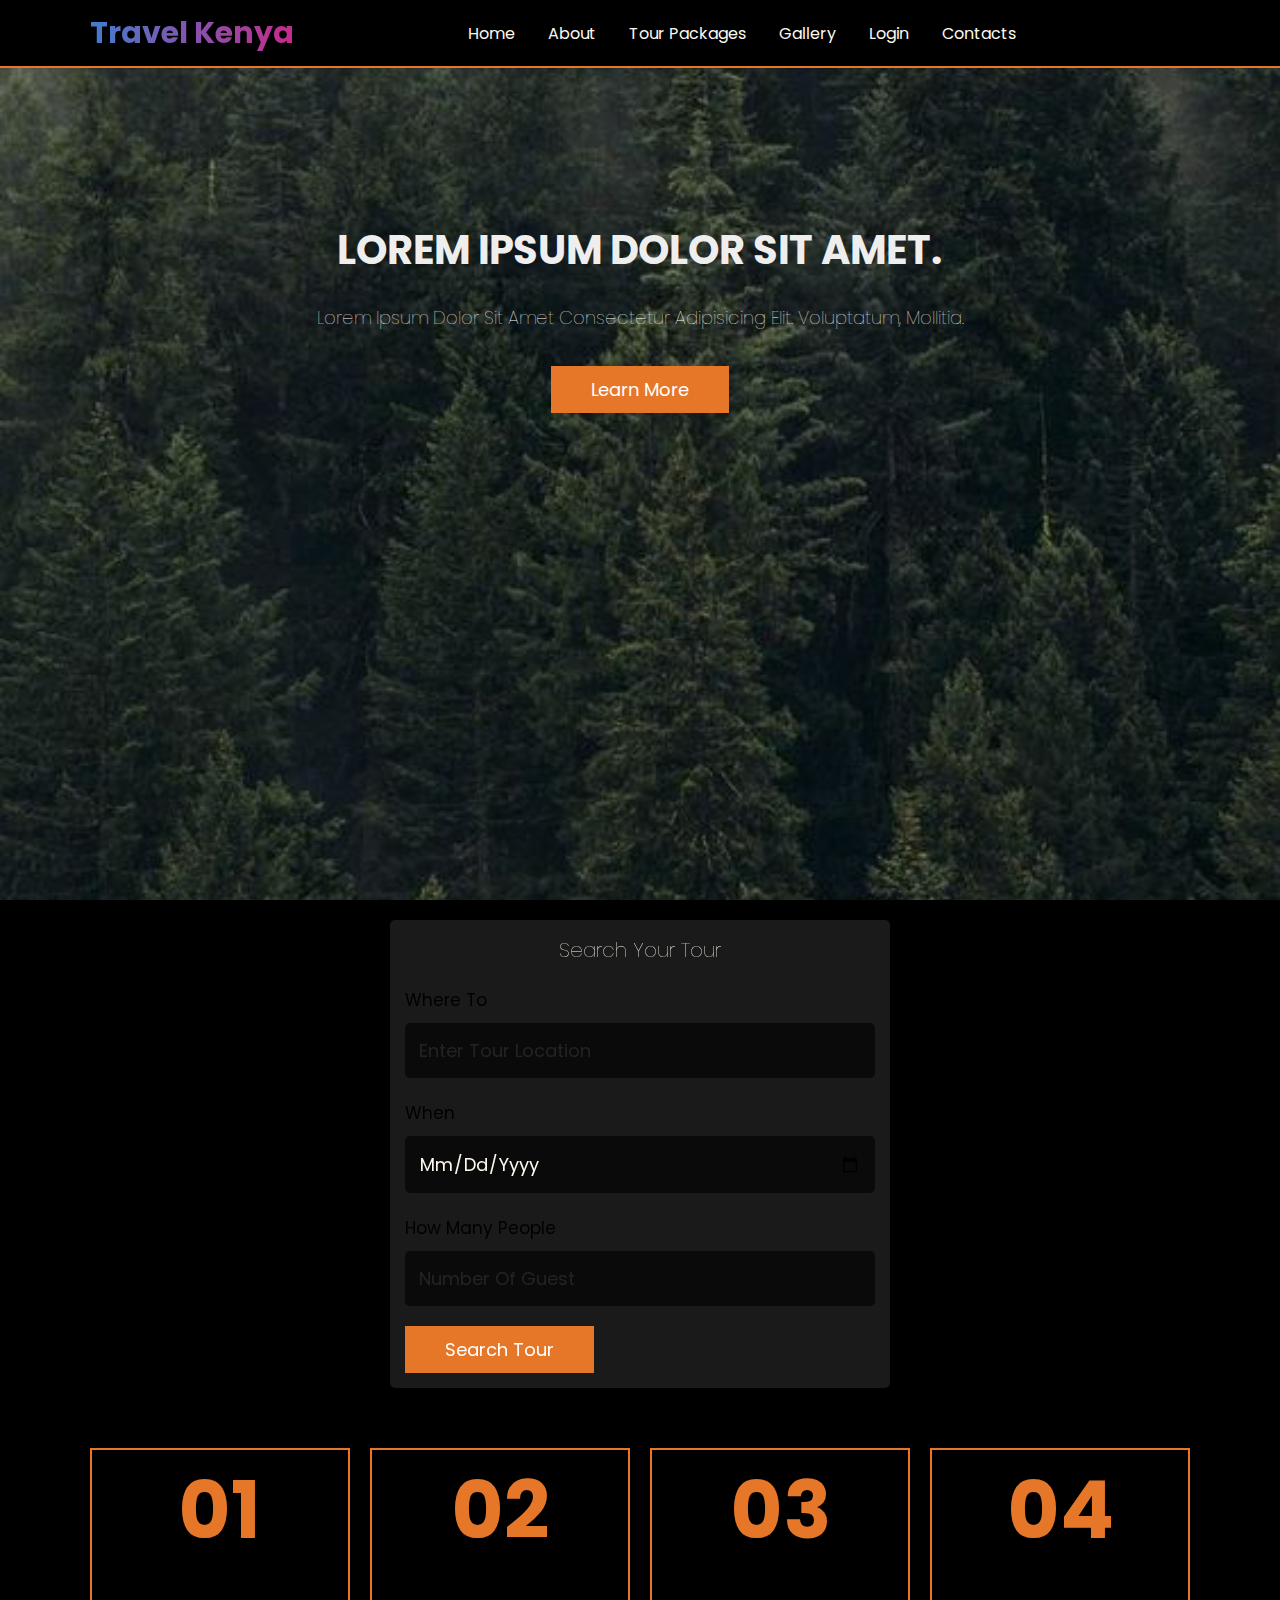
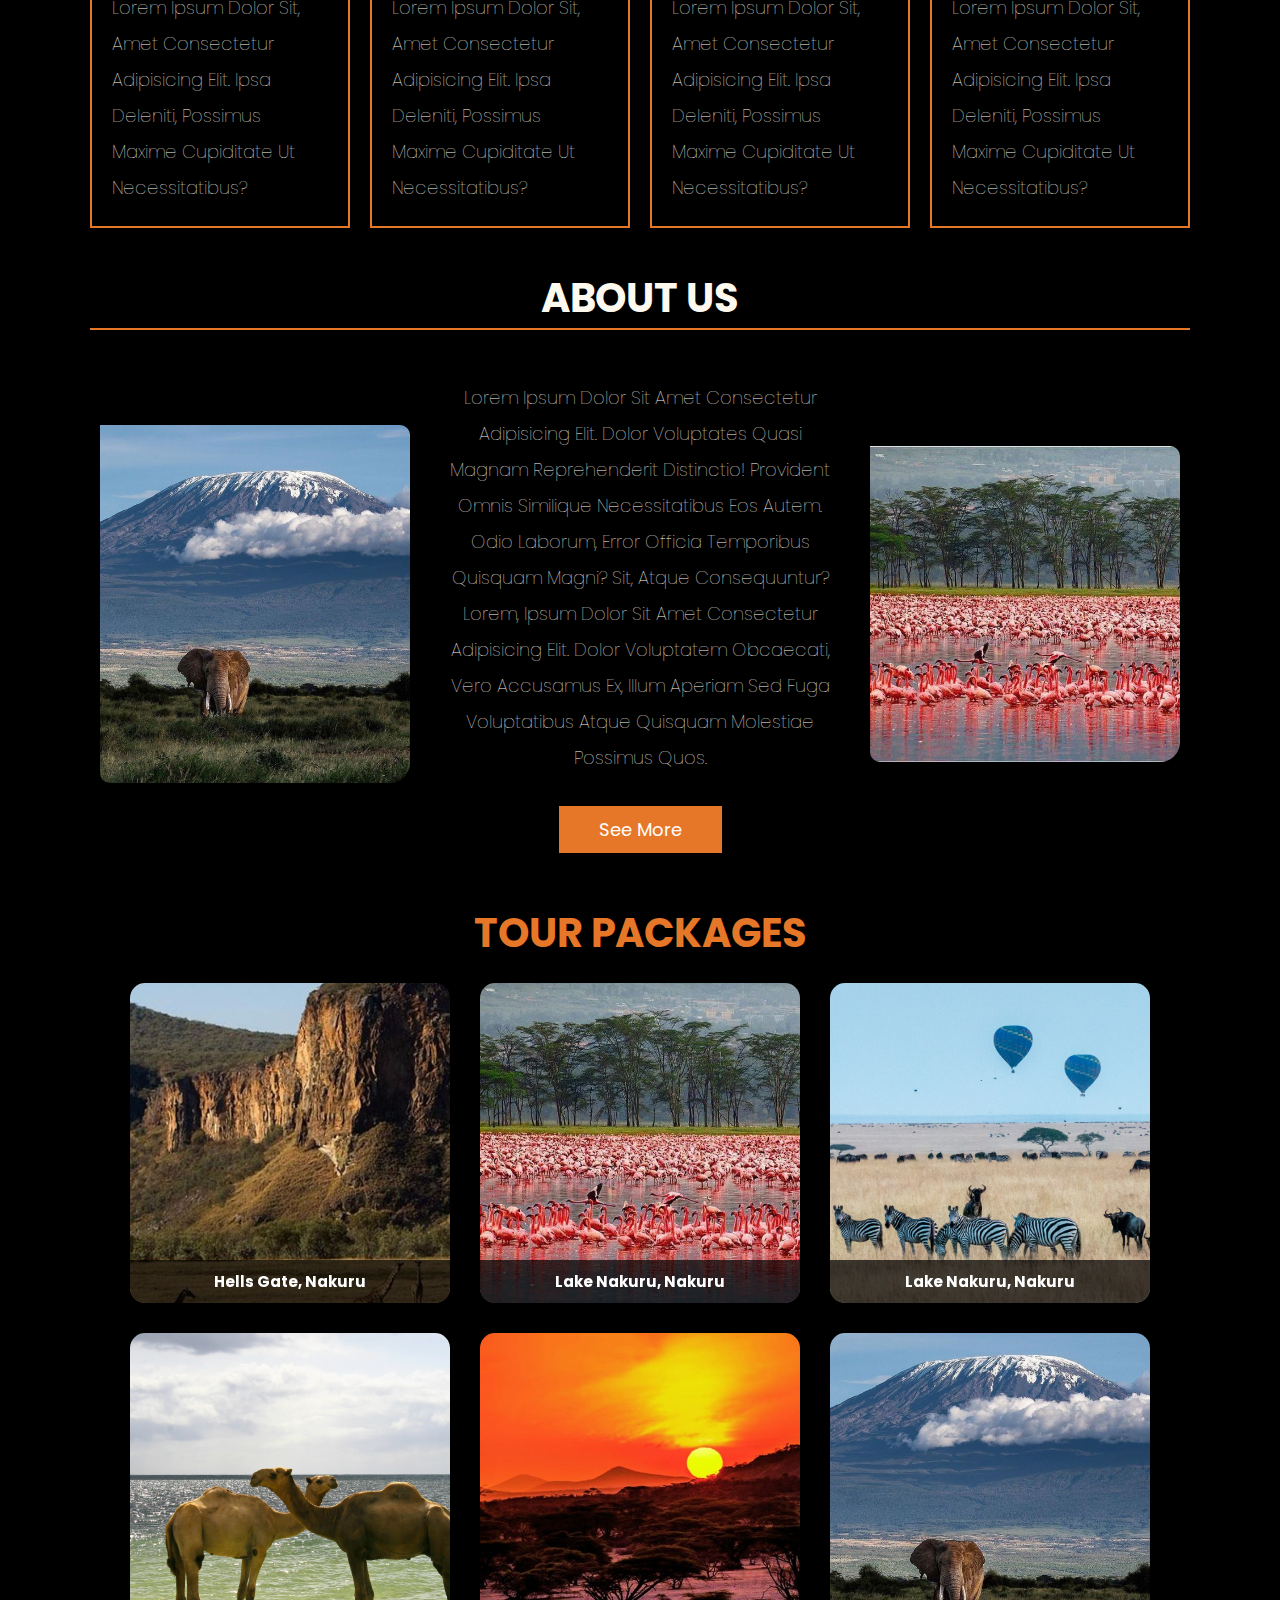
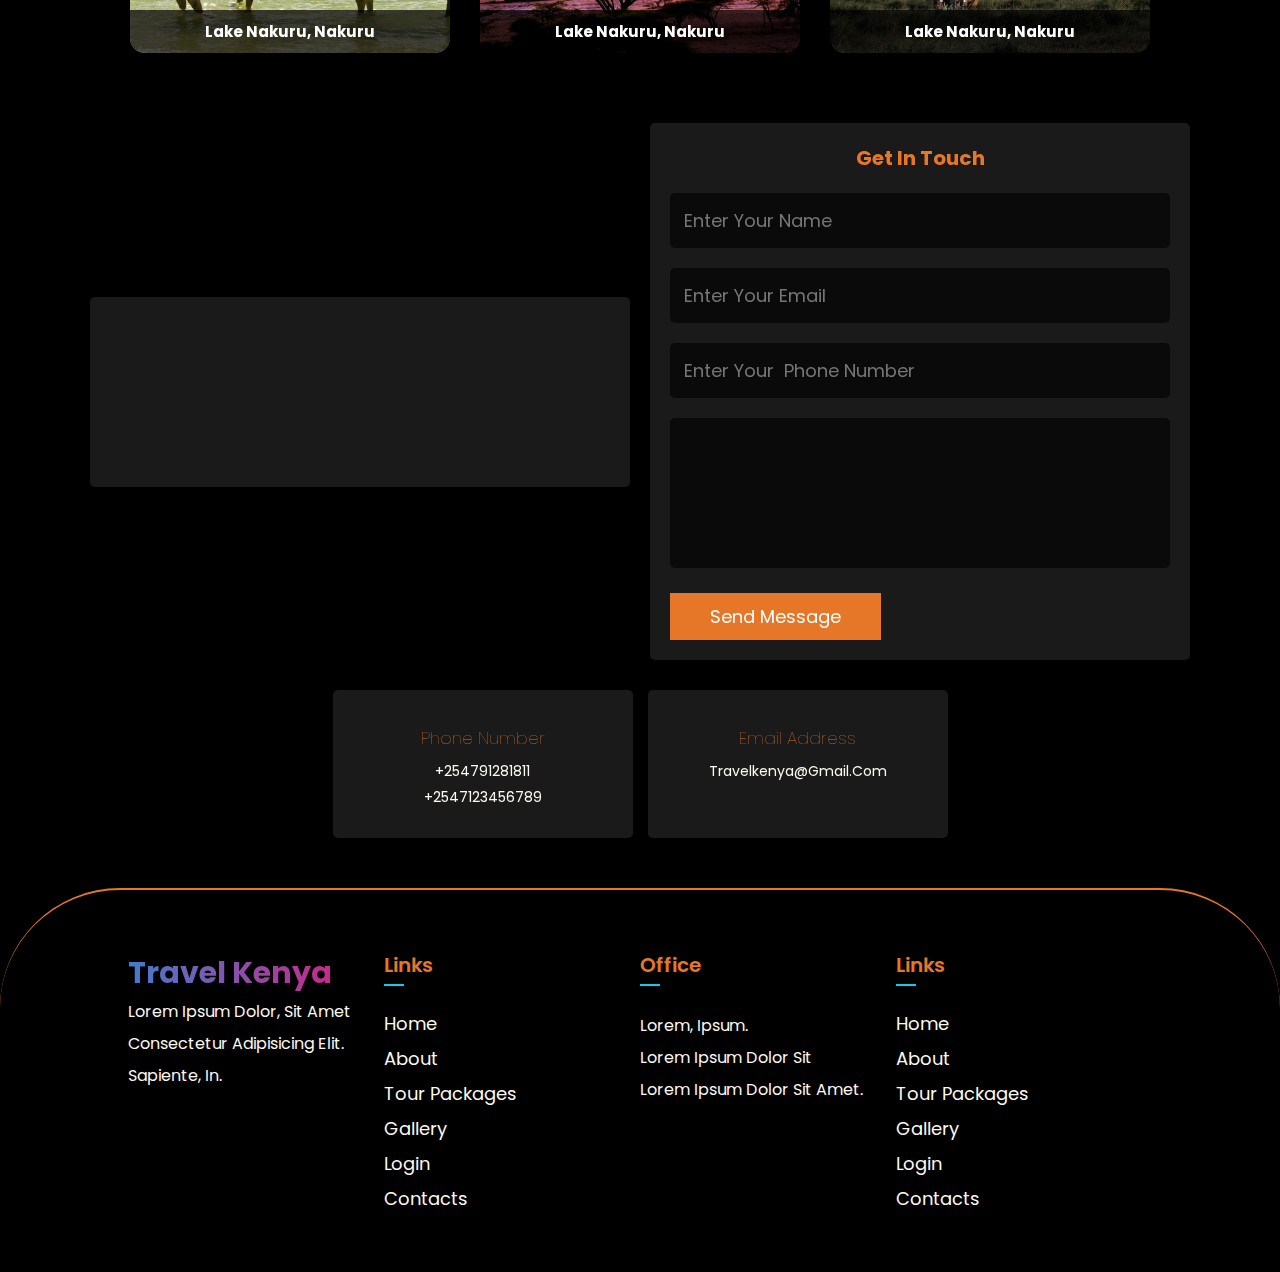
<file: index.html>
<!DOCTYPE html>
<html lang="en">
<head>
    <meta charset="UTF-8">
    <meta name="viewport" content="width=device-width, initial-scale=1.0">
    <title>Travel Kenya</title>
    <link rel="stylesheet" href="style.css">
    <link rel="preconnect" href="https://fonts.googleapis.com" />
    <link rel="preconnect" href="https://fonts.gstatic.com" crossorigin />
    <link
      href="https://fonts.googleapis.com/css2?family=Poppins:wght@300;400;500&family=Roboto:ital,wght@0,300;0,400;0,500;0,700;1,300&display=swap"
      rel="stylesheet"
    />
    <link
      rel="stylesheet"
      href="https://cdnjs.cloudflare.com/ajax/libs/font-awesome/6.5.1/css/all.min.css"
      integrity="sha512-DTOQO9RWCH3ppGqcWaEA1BIZOC6xxalwEsw9c2QQeAIftl+Vegovlnee1c9QX4TctnWMn13TZye+giMm8e2LwA=="
      crossorigin="anonymous"
      referrerpolicy="no-referrer"
    />
</head>
<body>
    <header>
       <h2 class="logo"> <a href="index.html">Travel Kenya</a></h2> 
       <nav class="navbar">
        <a href="">Home</a>
        <a href="#About">About</a>
        <a href="#tour-packages">Tour Packages</a>
        <a href="gallery.html">Gallery</a>
        <a href="#">Login</a>
        <a href="#">Contacts</a>
       </nav>
       <div class="icon">
        <div id="sub" >&#9776;</div>
       </div>
    </header>
    <section id="home" class="home">
      <div class="content">
        <h2>Lorem ipsum dolor sit amet.</h2>
        <p>Lorem ipsum dolor sit amet consectetur adipisicing elit. Voluptatum, mollitia.</p>
        <a href="#About" class="btn">Learn More</a>
      </div>
      
    </section>
    <section class="flex" data-aos="zoom-in" data-aos-delay="600">
      <form action="" method="post">
          <h3>search your tour</h3>
          <p>where to</p>
          <input type="text" name="address" required maxlength="50" placeholder="enter tour location" class="box">
          <p>when</p>
          <input type="date" name="date" required maxlength="50"  class="box">
          <p>how many people</p>
          <input type="number" name="guest" class="box" min="1" max="10" maxlength="2" placeholder="number of guest" required>
          <input type="submit" value="search tour" name="search" class="btn">
      </form>
  </section>
    
    <section class="reason">
      <div class="infor">
        <div class="content">
          <h1>01</h1>
          <p>Lorem ipsum dolor sit, amet consectetur adipisicing elit. Ipsa deleniti, possimus maxime cupiditate ut necessitatibus?</p>
        </div>
        <div class="content">
          <h1>02</h1>
          <p>Lorem ipsum dolor sit, amet consectetur adipisicing elit. Ipsa deleniti, possimus maxime cupiditate ut necessitatibus?</p>
        </div>
        <div class="content">
          <h1>03</h1>
          <p>Lorem ipsum dolor sit, amet consectetur adipisicing elit. Ipsa deleniti, possimus maxime cupiditate ut necessitatibus?</p>
        </div>
        <div class="content">
          <h1>04</h1>
          <p>Lorem ipsum dolor sit, amet consectetur adipisicing elit. Ipsa deleniti, possimus maxime cupiditate ut necessitatibus?</p>
        </div>
      </div>
    </section>
    <section class="about" id="About">
      <h1>ABOUT US</h1>
      <div class="row">
        <div class="image">
          <img loading="lazy"   src="./images/mt kenya.jpg" alt="Mombasa">
        </div>
        <div class="content">
          <p>Lorem ipsum dolor sit amet consectetur adipisicing elit. Dolor voluptates quasi magnam reprehenderit distinctio! Provident omnis similique necessitatibus eos autem. Odio laborum, error officia temporibus quisquam magni? Sit, atque consequuntur? Lorem, ipsum dolor sit amet consectetur adipisicing elit. Dolor voluptatem obcaecati, vero accusamus ex, illum aperiam sed fuga voluptatibus atque quisquam molestiae possimus quos. </p>
          <a href="" class="btn">see more</a>
        </div>
        <div class="image">
          <img loading="lazy" src="./images/lake nakuru.jpg" alt="Lake Nakuru">
        </div>
      </div>
    </section>
    <section class="tour-packages" id="tour-packages">
      <h1>Tour Packages</h1>
      <div class="box-container">
        <div class="card-container">
          <div class="card">
            <div class="card-front">
              <img loading="lazy" src="/images/hells gate2.jpg" alt="Hells Gate, Nakuru">
              <h2>Hells Gate, Nakuru</h2>
            </div>
            <div class="card-back">
              <div class="contents">
                <h2>Hells Gate, Nakuru</h2>
                <p>Lorem ipsum dolor sit amet consectetur adipisicing elit. Nesciunt, praesentium.</p>
                <span>2500 per person</span>
              </div>
            </div>
          </div>
        </div>
        <div class="card-container">
          <div class="card">
            <div class="card-front">
              <img loading="lazy" src="/images/lake nakuru.jpg" alt="Lake Nakuru, Nakuru">
              <h2>Lake Nakuru, Nakuru</h2>
            </div>
            <div class="card-back">
              <div class="contents">
                <h2>Lake Nakuru, Nakuru</h2>
                <p>Lorem ipsum dolor sit amet consectetur adipisicing elit. Nesciunt, praesentium.</p>
                <span>2500 per person</span>
              </div>
            </div>
          </div>
        </div>
        <div class="card-container">
          <div class="card">
            <div class="card-front">
              <img loading="lazy" src="/images/massai mara.jpg" alt="Lake Nakuru, Nakuru">
              <h2>Lake Nakuru, Nakuru</h2>
            </div>
            <div class="card-back">
              <div class="contents">
                <h2>Lake Nakuru, Nakuru</h2>
                <p>Lorem ipsum dolor sit amet consectetur adipisicing elit. Nesciunt, praesentium.</p>
                <span>2500 per person</span>
              </div>
            </div>
          </div>
        </div>
        <div class="card-container">
          <div class="card">
            <div class="card-front">
              <img loading="lazy" src="/images/mombasa.jpg" alt="Lake Nakuru, Nakuru">
              <h2>Lake Nakuru, Nakuru</h2>
            </div>
            <div class="card-back">
              <div class="contents">
                <h2>Lake Nakuru, Nakuru</h2>
                <p>Lorem ipsum dolor sit amet consectetur adipisicing elit. Nesciunt, praesentium.</p>
                <span>2500 per person</span>
              </div>
            </div>
          </div>
        </div>
        <div class="card-container">
          <div class="card">
            <div class="card-front">
              <img loading="lazy" src="/images/samburu national reerve.jpg" alt="Lake Nakuru, Nakuru">
              <h2>Lake Nakuru, Nakuru</h2>
            </div>
            <div class="card-back">
              <div class="contents">
                <h2>Lake Nakuru, Nakuru</h2>
                <p>Lorem ipsum dolor sit amet consectetur adipisicing elit. Nesciunt, praesentium.</p>
                <span>2500 per person</span>
              </div>
            </div>
          </div>
        </div>
        <div class="card-container">
          <div class="card">
            <div class="card-front">
              <img loading="lazy" src="/images/mt kenya.jpg" alt="Lake Nakuru, Nakuru">
              <h2>Lake Nakuru, Nakuru</h2>
            </div>
            <div class="card-back">
              <div class="contents">
                <h2>Lake Nakuru, Nakuru</h2>
                <p>Lorem ipsum dolor sit amet consectetur adipisicing elit. Nesciunt, praesentium.</p>
                <span>2500 per person</span>
              </div>
            </div>
          </div>
        </div>
        <!-- Repeat the structure for other cards with appropriate content -->
      </div>
    </section>
    <div class="container contacts">
      <h1 class="heading" data-aos="zoom-in"> contact us</h1>
      <section >
          <div class="row">
              <iframe  class="map" src="https://www.google.com/maps/embed?pb=!1m18!1m12!1m3!1d255282.35869257292!2d36.68223737019163!3d-1.3028602598689443!2m3!1f0!2f0!3f0!3m2!1i1024!2i768!4f13.1!3m3!1m2!1s0x182f1172d84d49a7%3A0xf7cf0254b297924c!2sNairobi!5e0!3m2!1sen!2ske!4v1711620331341!5m2!1sen!2ske" 
              allowfullscreen="" loading="lazy" referrerpolicy="no-referrer-when-downgrade" data-aos="flip-left"></iframe>

              <form action="" method="post" data-aos="flip-right">
                  <h3>get in touch</h3>
                  <input type="text" name="text" maxlength="50" placeholder="enter your name" class="box">
                  <input type="email" name="email" maxlength="50" placeholder="enter your email" class="box">
                  <input type="number" name="number" maxlength="10" min="0" max="999999" placeholder="enter your  phone number" class="box">
                  <textarea name="message"  class="box" required maxlength="1000" cols="30" rows="10"></textarea>
                  <input type="submit" value="send message" name="send" class="btn">
              </form>
          </div>
          <div class="grid">
              <div class="box">
                  <i class="fa-solid fa-phone"></i>
                  <h3>phone number</h3>
                  <a href="tel +254791281811">+254791281811</a>
                  <a href="tel +2547123456789">+2547123456789</a>
              </div>
              <div class="box">
                  <i class="fa-solid fa-envelope"></i>
                  <h3>email address</h3>
                  <a href="mailto:travelkenya@gmail.com">travelkenya@gmail.com</a>
                  
              </div>

          </div>
         
      </section>
  </div>
  

  <footer>
    <div class="footer-col">
     
      <h2 class="logo"> <a href="index.html">Travel Kenya</a></h2> 
      <p>Lorem ipsum dolor, sit amet consectetur adipisicing elit. Sapiente, in.</p>
    </div>
    <div class="footer-col">
      <h3>links</h3>
      <ul>
        <li><a href="">Home</a></li>
        <li><a href="#About">About</a></li>
        <li><a href="#tour-packages">Tour Packages</a></li>
        <li><a href="gallery.html">Gallery</a></li>
        <li><a href="#">Login</a></li>
        <li><a href="#">Contacts</a></li>
      </ul>
    </div>
    <div class="footer-col">
      <h3>office</h3>
      <ul>
      <p>Lorem, ipsum.</p>
      <p>Lorem ipsum dolor sit </p>
      <p>Lorem ipsum dolor sit amet.</p>
      </ul>
    </div>
    
    <div class="footer-col">
      <h3>links</h3>
      <ul>
        <li><a href="">Home</a></li>
        <li><a href="#About">About</a></li>
        <li><a href="#tour-packages">Tour Packages</a></li>
        <li><a href="gallery.html">Gallery</a></li>
        <li><a href="#">Login</a></li>
        <li><a href="#">Contacts</a></li>
      </ul>
    </div>
  </footer>
    
    <script src="script.js"></script>
     
</body>
</html>
</file>
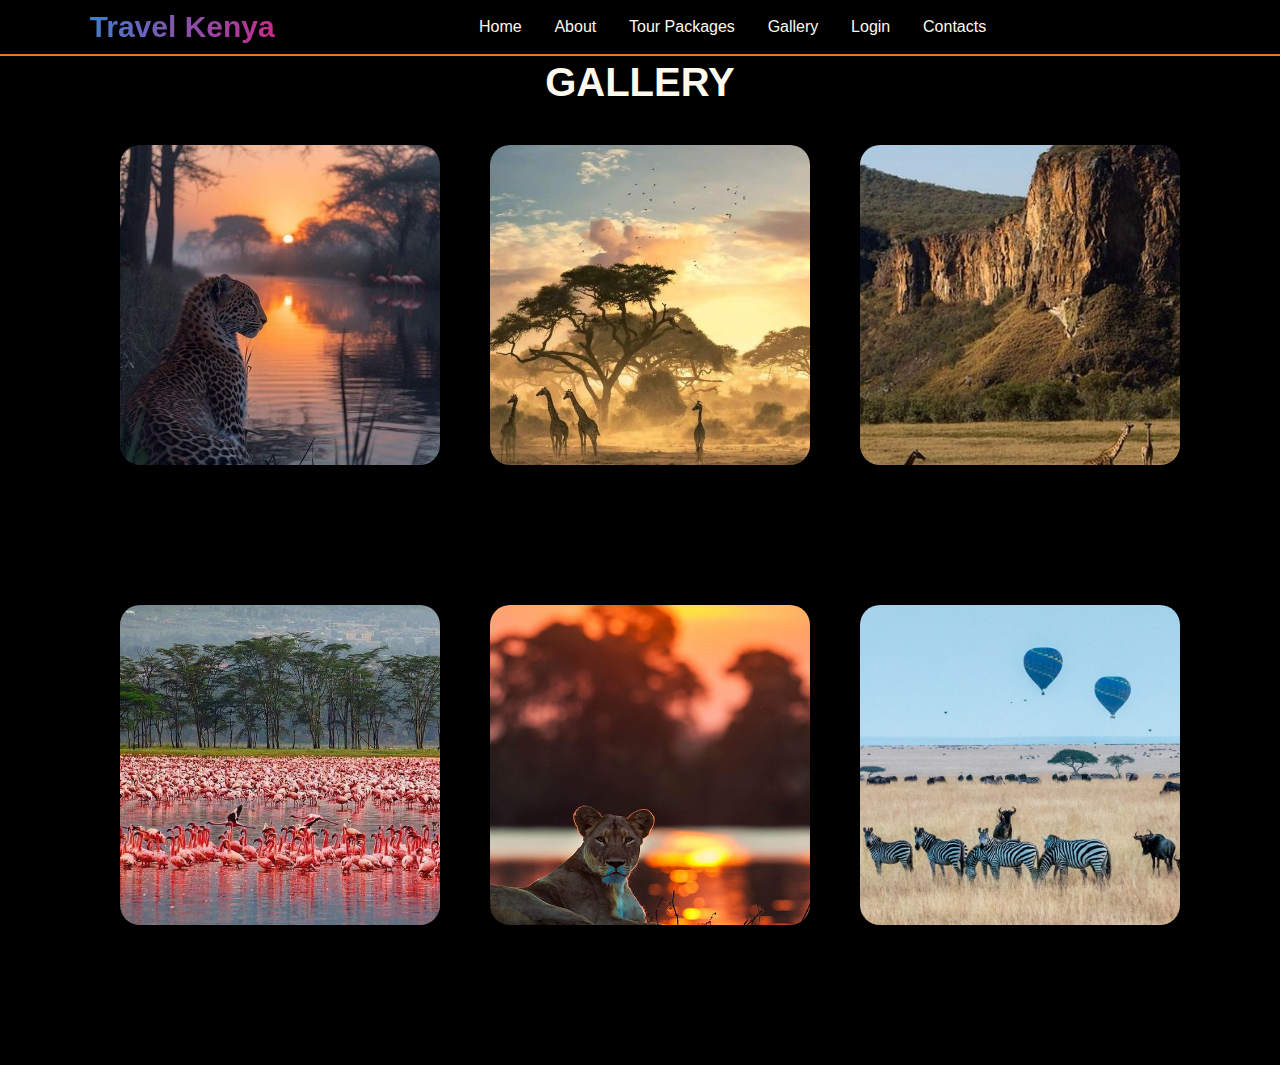
<file: gallery.html>
<!DOCTYPE html>
<html lang="en">
<head>
    <meta charset="UTF-8">
    <meta name="viewport" content="width=device-width, initial-scale=1.0">
    <title>Document</title>
    <link rel="stylesheet" href="style.css">
</head>
<body>
    <header>
      <h2 class="logo"> <a href="index.html">Travel Kenya</a></h2> 
        <nav class="navbar">
         <a href="index.html">Home</a>
         <a href="#About">About</a>
         <a href="#tour-packages">Tour Packages</a>
         <a href="gallery.html">Gallery</a>
         <a href="#">Login</a>
         <a href="#">Contacts</a>
        </nav>
        <div class="icon">
         <div id="sub" >&#9776;</div>
        </div>
     </header>

     <section class="gallery">
        <h1>Gallery</h1>
        <div class="box-container2">
          
            <div class="images">
              <img src="/images/cheater.jpg" alt="" loading="lazy">
            </div>
            <div class="images">
              <img src="/images/giraffe.jpg" alt="" loading="lazy">
            </div>
            <div class="images">
              <img src="/images/hells gate2.jpg" alt="" loading="lazy">
            </div>
            <div class="images">
              <img src="/images/lake nakuru.jpg" alt="" loading="lazy">
            </div>
            <div class="images">
              <img src="/images/lioness.jpg" alt="" loading="lazy">
            </div>
            <div class="images">
              <img src="/images/massai mara.jpg" alt="" loading="lazy">
            </div>
            
          
        </div>
      </section>
    <script src="script.js"></script>  
    
</body>
</html>
</file>
<file: style.css>
:root {
  --black: #000000;
  --white: #fef9ef;
  --blue: #1ac8ed;
  --light-black: rgba(0, 0, 0, 0.6);
  --light-white: rgba(255, 255, 255, 0.1);
  --main-color: #e77728;
}

* {
  margin: 0;
  padding: 0;
  box-sizing: border-box;
  font-family: "Poppins", sans-serif;
  outline: none;
  border: none;
  text-decoration: none;
  text-transform: capitalize;
  transition: 0.2s linear;
}

body {
  background-color: var(--black);
  overflow: hidden;
}

.btn {
  margin-top: 1rem;
  display: inline-block;
  padding: 1rem 4rem;
  font-size: 1.8rem;
  color: #fff;
  cursor: pointer;
  background-color: var(--main-color);
}

.btn:hover {
  letter-spacing: 0.2rem;
}

html {
  font-size: 62.5%;
  overflow-x: hidden;
  scroll-behavior: smooth;
  scroll-padding-top: 9rem;
}

html::-webkit-scrollbar {
  width: 0.8rem;
}

html::-webkit-scrollbar-track {
  background: transparent;
}

html::-webkit-scrollbar-thumb {
  background: #fff;
  border-radius: 5rem;
}

section {
  padding: 2rem 7%;
}

header {
  background: var(--black);
  display: flex;
  align-items: center;
  justify-content: space-between;
  padding: 1rem 7%;
  border-bottom: 2px solid var(--main-color);
  position: fixed;
  top: 0;
  left: 0;
  right: 0;
  z-index: 100;
}

header h2 a {
  height: 4rem;
  font-size: 3rem;
  background: linear-gradient(to right, rgba(67, 124, 205), rgb(199, 42, 139));
  -webkit-background-clip: text;
  -webkit-text-fill-color: transparent;
}

.navbar a {
  margin: 0 1.5rem;
  font-size: 1.6rem;
  color: var(--white);
}

.navbar a:hover {
  color: var(--main-color);
  border-bottom: 2px solid var(--main-color);
  padding-bottom: 0.5rem;
}

.icon div {
  color: var(--white);
  cursor: pointer;
  font-size: 2.5rem;
  margin-left: 2rem;
}

.icons div:hover {
  color: var(--main-color);
}

#sub {
  display: none;
}


.home {
  min-height: 100vh;
  display: flex;
  flex-direction: column;
  justify-content: space-between;
  align-items: center;
  background: url(./images/forest.jpg) no-repeat;
  background-size: cover;
  background-position: center;
  background-attachment: fixed;
  background-blend-mode: multiply;
}

.home .content {
  max-width: 80rem;
  text-align: center;
}

.content h2 {
  margin-top: 20rem;
  font-size: 4rem;
  text-transform: uppercase;
  color: #eee;
}

.content p {
  font-size: 1.8rem;
  font-weight: lighter;
  line-height: 1.8;
  padding: 1rem 0;
  color: #eee;
}

.content a {
  background-color: var(--main-color);
}

.flex{
 
  display: flex;
  align-items:center ;
  justify-content: center;
}
.flex form{
  background-color: var(--light-white);
  border-radius: .5rem;
  padding: 1.5rem;
  width: 50rem;
  backdrop-filter: blur(.4rem);
}

.flex form h3{
  font-size:2rem ;
  font-weight: lighter;
  color: var(--white);
  padding-bottom: 1rem;
  text-align: center;
}
.flex form p{
  font-size: 1.7rem;
  padding-top:1.2rem ;
  color: var(--black);
}

.flex form .box{
  width: 100%;
  border-radius: .5rem;
  padding: 1.4rem;
  font-size: 1.8rem;
  color: var(--white);
  text-transform: capitalize;
  background: var(--light-black);
  margin: 1rem 0;
}
.flex form .box::placeholder{
  color: var(--light-white);

}
.infor {
  display: flex;
  flex-wrap: wrap;
  gap: 20px;
  background-color: var(--black);
  margin-top: 2rem;
}

.infor > * {
  flex: 1 1 5em;
  border: 2px solid var(--main-color);
}

.content h1 {
  height: rem;
  display: flex;
  justify-content: center;
  font-size: 8rem;
  color: var(--main-color);
}

.content p {
  line-height: 2;
  padding: 2rem;
  color: var(--white);
  z-index: 1000;
}

.about {
  padding: 2rem 7%;
}

.about h1 {
  color: var(--white);
  display: flex;
  justify-content: center;
  font-size: 4rem;
  border-bottom: 2px solid var(--main-color);
  margin-bottom: 2rem;
}

.row {
  display: flex;
  flex-wrap: wrap;
  align-items: center;
}

.row > * {
  flex: 1 1 30%;
  padding: 1rem;
}

.row .content {
  flex: 1 1 40%;
  color: var(--white);
  text-align: center;
}

.row .image {
  flex: 1 1 30%;
}

.row .image img {
  width: 100%;
  height: auto;
  border-radius: 10px;
  border-top-left-radius: 2px solid var(--main-color);
  border-bottom-right-radius: 20px;
}
.row .image:hover {
  transform: scale(1.2);
}

.box-container {
  display: flex;
  flex-wrap: wrap;
  gap: 30px;
  margin-top: 2rem;
  justify-content: center; /* Ensure items are centered */
}

.box-container > * {
  flex: 1 1 30%; /* Prevent stretching and allow flexibility */
  max-width: 320px; /* Set a max-width to prevent cards from getting too large */
}

.tour-packages h1 {
  color: var(--main-color);
  display: flex;
  justify-content: center;
  font-size: 4rem;
  text-transform: uppercase;
}

.card-container {
  perspective: 1000px;
  width: 100%;
  max-width: 320px; /* Ensure max-width for responsiveness */
  height: 320px;
}

.card {
  width: 100%;
  height: 100%;
  position: relative;
  transition: transform 0.6s;
  transform-style: preserve-3d;
}

.card-container:hover .card {
  transform: rotateY(180deg);
}

.card-front,
.card-back {
  position: absolute;
  width: 100%;
  height: 100%;
  backface-visibility: hidden;
  border-radius: 1.5rem;
  overflow: hidden;
}

.card-front img {
  width: 100%;
  height: 100%;
  object-fit: cover;
}

.card-front h2 {
  position: absolute;
  bottom: 0;
  width: 100%;
  background: rgba(0, 0, 0, 0.7);
  color: white;
  margin: 0;
  padding: 10px;
  text-align: center;
}

.card-back {
  background: var(--white);
  transform: rotateY(180deg);
  display: flex;
  flex-direction: column;
  justify-content: center;
  padding: 20px;
  text-align: center;
}

.contents h2 {
  margin-bottom: 40px;
  font-size: 2rem;
}

.contents p {
  margin-bottom: 20px;
  font-size: 1.2rem;
}

.contents span {
  margin-bottom: 20px;
  font-weight: bold;
  font-size: 1.2rem;
}

.box-container2{
  min-height: 100vh;
  display: flex;
  flex-wrap: wrap;
  gap: 20px;

}

.gallery h1{
  color: var(--white);
  display: flex;
  justify-content: center;
  font-size: 4rem;
  text-transform: uppercase;
 margin: 4rem;
}

.box-container2 > * {
  flex: 1 1 30%; /* Prevent stretching and allow flexibility */
  max-width: 320px; /* Set a max-width to prevent cards from getting too large */
}
.box-container2 .images{
  width: 320px;
  height: 320px;
  margin-left: 30px;


}
.box-container2 .images img{
  width: 100%;
  height: 100%;
  object-fit: cover;
  border-radius: 20px;
}

.contacts .row{
  display: flex;
  flex-wrap: wrap;
  gap: 2rem;

}
.contacts .row .map{
  width: 100%;
  flex: 1 1 40rem;
  padding: 2rem;
  background: var(--light-white);
  border-radius: .5rem;
  backdrop-filter: blur(.4rem);
}
.contacts .row form{
  width: 100%;
  flex: 1 1 40rem;
  padding: 2rem;
  background: var(--light-white);
  border-radius: .5rem;
  backdrop-filter: blur(.4rem);
}
.contacts .row form h3{
  text-align: center;
  font-size: 2rem;
  color: var(--main-color);
  padding-bottom: 1rem;
}
.contacts .row form .box{
  width: 100%;
  margin: 1rem 0;
  border-radius: .5rem;
  background: var(--light-black);
  padding: 1.4rem;
  font-size: 1.8rem;
  color: var(--white);
  text-transform: capitalize;
}

.contacts .row form textarea{
  height: 15rem;
  resize: none;
}
.contacts .grid{
  margin: 3rem 0;
  display: grid;
  grid-template-columns: repeat(auto-fit, 30rem);
  justify-content: center;
  gap: 1.5rem;

}
.contacts .grid .box{
  padding: 3rem 2rem;
   background: var(--light-white);
  border-radius: .5rem;
  backdrop-filter: blur(.4rem);
  text-align: center;
}
.contacts .grid .box i{
  height: 5rem;
  width: 6rem;
  line-height: 5rem;
  font-size: 2.5rem;
  color: var(--main-color);
  border-radius: 1rem;
  margin-bottom: 1.5rem;

}
.contacts .grid .box h3{
  font-size: 1.7rem;
  padding: .5rem 0;
  color: var(--main-color);
  font-weight: lighter;

}
.contacts .grid .box a{
  display: block;
  padding-top: .5rem;
  font-size: 1.4rem;
  color: var(--white);
  line-height: 1.5;
}
.contacts .grid .box a:hover{
  color: var(--main-color);
  text-decoration: underline 1px solid var(--main-color);
}
.contacts .credit{
  text-align: center;
  color: var(--white);
  padding-top: 1.5rem;
  padding-bottom: 2rem;
  font-size: 1.4rem;
}
footer{
  display: flex;
  flex-wrap: wrap;
  margin-top: auto;
  border-top: 2px solid var(--main-color);
  border-top-left-radius: 120px;
  border-top-right-radius: 120px;
 padding: 60px 10%;
}
ul{
  list-style: none;

}
.footer-col{
  width: 25%;
}
.footer-col h2 a{
  height: 4rem;
  font-size: 3rem;
  background: linear-gradient(to right, rgba(67, 124, 205), rgb(199, 42, 139));
  -webkit-background-clip: text;
  -webkit-text-fill-color: transparent;
}
.footer-col h3{
  position: relative;
  margin-bottom: 30px;
  font-size: 2rem;
  color: var(--main-color);
  font-weight: 600;
  text-transform: capitalize;
}
.footer-col h3::before{
  content: '';
  position: absolute;
  left: 0;
  bottom: -6px;
  background-color: var(--blue);
  height: 2px;
  width: 20px;
}
ul li:not(:last-child){
  margin-bottom: 8px;

}
ul li a{
 display: block;
 font-size: 18px;
 text-transform: capitalize;
 color: var(--white);

}
.footer-col p{
  color: var(--white);
  line-height: 2;
  font-size: 1.6rem;
}









@media (max-width: 991px) {
  html {
    font-size: 55%;
  }
  header {
    padding: 1.5rem 2rem;
  }
  section {
    padding: 2rem;
  }
}

@media (max-width: 768px) {
  #sub {
    display: inline-block;
  }
  header .navbar {
    position: absolute;
    top: 100%;
    right: -100%;
    width: 30rem;
    height: calc(100vh - 9.5rem);
    background-color: var(--light-black);
    transition: right 0.3s ease;
  }
  header .navbar.active {
    right: 0;
  }
  header .navbar a {
    color: var(--white);
    display: block;
    margin: 1.5rem;
    padding: 0.7rem;
    font-size: 2rem;
  }
  .home {
    background-position: left;
    justify-content: center;
    text-align: center;
  }
  .content h2 {
    margin-top: 16rem;
    font-size: 2rem;
  }
  .content p {
    font-size: 1.5rem;
  }
  .row {
    flex-direction: column;
    align-items: center;
  }
  .row > * {
    flex: 1 1 100%;
    text-align: center;
  }
}

@media (max-width: 450px) {
  html {
    font-size: 50%;
  }
}
@media (max-width: 768px) {
  .container-inputs {
    flex-direction: column; /* Stack inputs vertically on smaller screens */
    align-items: center; /* Center inputs horizontally */
  }

  .container-inputs input {
    min-width: 100%; /* Ensure inputs take full width on smaller screens */
  }
}
</file>
